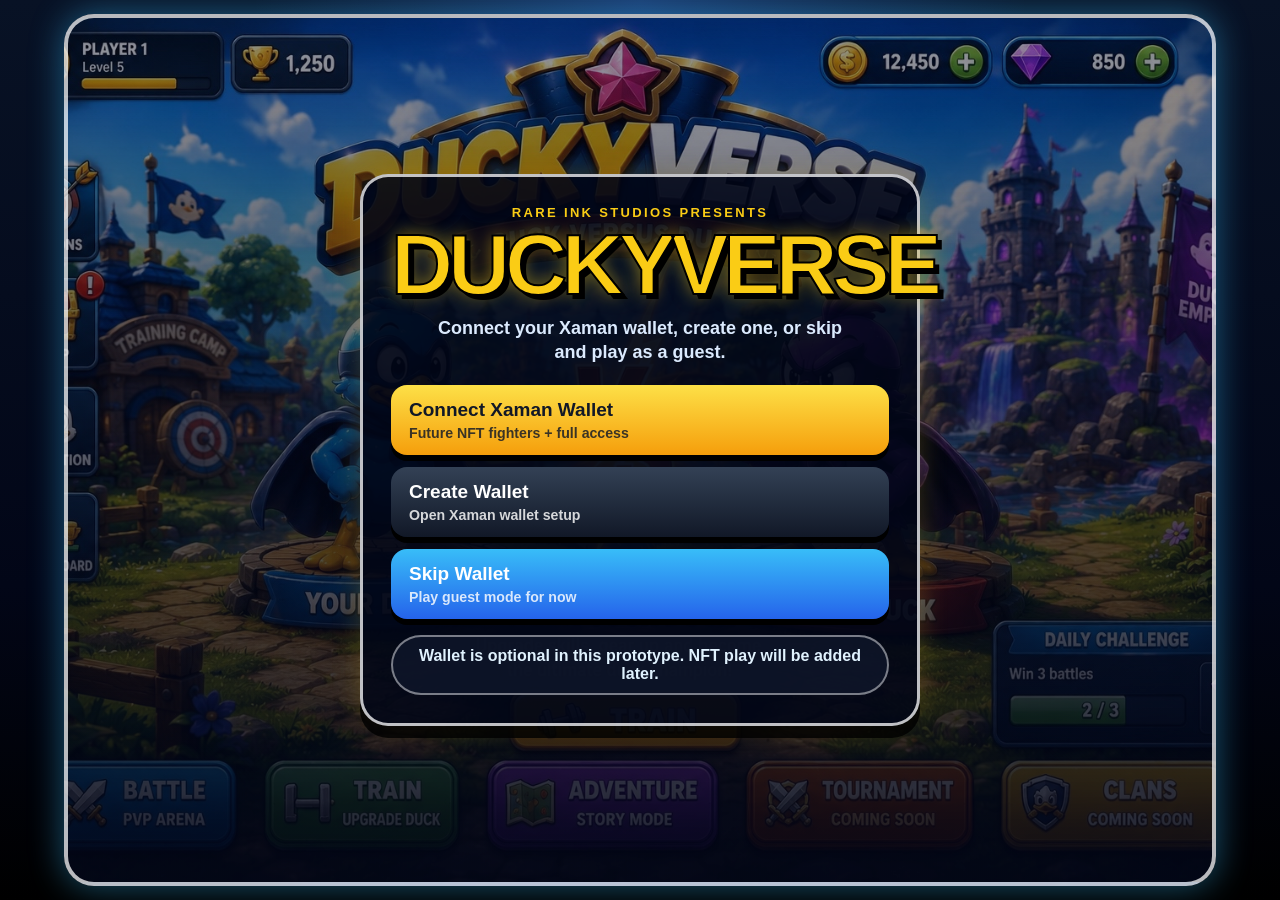
<file: index.html>
<!DOCTYPE html>
<html lang="en">
<head>
  <meta charset="UTF-8" />

  <meta
    http-equiv="refresh"
    content="0; url=./DuckyVerse1/"
  />

  <meta
    name="viewport"
    content="width=device-width, initial-scale=1.0"
  />

  <title>DUCKYVERSE | Rare Ink Studios</title>

  <style>
    html,
    body {
      margin: 0;
      min-height: 100%;
      background: #050816;
      color: #ffffff;
      font-family: Arial, Helvetica, sans-serif;
      display: flex;
      align-items: center;
      justify-content: center;
      text-align: center;
    }

    .card {
      width: min(520px, calc(100% - 32px));
      padding: 28px;
      border: 3px solid rgba(255, 255, 255, 0.75);
      border-radius: 24px;
      background: rgba(2, 6, 23, 0.92);
      box-shadow: 0 0 28px rgba(56, 189, 248, 0.45);
    }

    h1 {
      margin: 0 0 12px;
      color: #facc15;
      font-size: 48px;
      line-height: 0.9;
      text-shadow: 4px 4px 0 #000;
    }

    p {
      margin: 0 0 18px;
      color: #dbeafe;
      font-size: 18px;
      line-height: 1.35;
      font-weight: 700;
    }

    a {
      display: inline-block;
      padding: 14px 18px;
      border-radius: 16px;
      background: linear-gradient(180deg, #fde047, #f59e0b);
      color: #111827;
      font-weight: 900;
      text-decoration: none;
      box-shadow: 0 6px 0 #000;
    }
  </style>
</head>

<body>
  <div class="card">
    <h1>DUCKYVERSE</h1>
    <p>Loading the playable DUCKYVERSE game...</p>
    <a href="./DuckyVerse1/">Open DUCKYVERSE</a>
  </div>

  <script>
    window.location.replace("./DuckyVerse1/");
  </script>
</body>
</html>
</file>
<file: DuckyVerse1/style.css>
:root {
  --ink: #050816;
  --panel: rgba(5, 8, 22, 0.92);
  --blue: #38bdf8;
  --blue-dark: #1d4ed8;
  --gold: #facc15;
  --orange: #f97316;
  --purple: #7c3aed;
  --purple-dark: #4c1d95;
  --green: #22c55e;
  --red: #ef4444;
  --white: #f8fafc;
}

* {
  box-sizing: border-box;
  -webkit-tap-highlight-color: transparent;
}

html,
body {
  margin: 0;
  min-height: 100%;
  background:
    radial-gradient(circle at top, rgba(59, 130, 246, 0.35), transparent 35%),
    linear-gradient(180deg, #081225, #020617 65%, #000);
  color: var(--white);
  font-family: Arial, Helvetica, sans-serif;
  overflow-x: hidden;
}

button {
  font-family: inherit;
}

.app {
  width: min(1180px, 100%);
  margin: 0 auto;
  padding: 14px;
}

.hide {
  display: none !important;
}

.wallet-screen,
.start-screen,
.game-screen {
  min-height: calc(100vh - 28px);
  border: 4px solid rgba(255, 255, 255, 0.72);
  border-radius: 30px;
  overflow: hidden;
  box-shadow: 0 0 34px rgba(56, 189, 248, 0.45);
}

/* KEEP THE BIG BACKGROUND IMAGE */
.wallet-screen,
.start-screen {
  display: flex;
  align-items: center;
  justify-content: center;
  padding: 24px;
  background:
    linear-gradient(rgba(2, 6, 23, 0.42), rgba(2, 6, 23, 0.88)),
    url("assets/duckverse-poster.jpeg");
  background-size: cover;
  background-position: center;
}

.game-screen {
  padding: 12px;
  background: linear-gradient(180deg, #071026, #020617);
}

.wallet-card,
.start-card {
  width: min(560px, 100%);
  padding: 28px;
  border: 3px solid rgba(255, 255, 255, 0.75);
  border-radius: 28px;
  background: rgba(2, 6, 23, 0.86);
  box-shadow: 0 12px 0 rgba(0, 0, 0, 0.82), 0 0 28px rgba(250, 204, 21, 0.22);
  text-align: center;
}

/* THIS IS THE IMPORTANT FIX:
   HIDE THE SMALL DUPLICATE IMAGE */
.poster {
  display: none;
}

.studio {
  margin: 0 0 8px;
  color: var(--gold);
  font-size: 13px;
  font-weight: 900;
  letter-spacing: 0.18em;
}

h1 {
  margin: 0 0 14px;
  color: var(--gold);
  font-size: clamp(46px, 8vw, 86px);
  line-height: 0.86;
  letter-spacing: -0.06em;
  text-shadow: 5px 5px 0 #000, 0 0 18px rgba(250, 204, 21, 0.6);
  -webkit-text-stroke: 2px #000;
}

.tagline {
  margin: 0 auto 20px;
  max-width: 440px;
  color: #dbeafe;
  font-size: 18px;
  line-height: 1.35;
  font-weight: 700;
}

.wallet-choice-grid {
  display: grid;
  gap: 12px;
}

.wallet-choice,
.main-btn,
.small-btn,
#resetBtn {
  border: 0;
  border-radius: 16px;
  padding: 14px 18px;
  color: white;
  background: linear-gradient(180deg, #334155, #111827);
  font-size: 17px;
  font-weight: 900;
  cursor: pointer;
  box-shadow: 0 6px 0 #000;
}

.wallet-choice {
  display: grid;
  gap: 4px;
  text-align: left;
}

.wallet-choice span {
  font-size: 19px;
}

.wallet-choice small {
  opacity: 0.82;
}

.primary-choice,
.main-btn {
  background: linear-gradient(180deg, #fde047, #f59e0b);
  color: #111827;
}

.guest-choice {
  background: linear-gradient(180deg, #38bdf8, #2563eb);
}

.wallet-status,
.action-text,
.access-pill {
  margin-top: 16px;
  padding: 10px 14px;
  border-radius: 999px;
  background: rgba(15, 23, 42, 0.82);
  border: 2px solid rgba(255, 255, 255, 0.45);
  color: #e0f2fe;
  font-weight: 800;
}

.xaman-panel {
  margin-top: 18px;
  padding: 16px;
  border-radius: 20px;
  background: rgba(15, 23, 42, 0.86);
  border: 2px solid rgba(255, 255, 255, 0.5);
}

.start-card {
  text-align: left;
}

.start-card h1,
.start-card .studio,
.start-card .tagline {
  text-align: left;
}

.mini-instructions {
  margin-top: 16px;
  color: #e2e8f0;
  line-height: 1.35;
}

.topbar {
  display: flex;
  justify-content: space-between;
  align-items: center;
  gap: 12px;
  margin-bottom: 10px;
}

.brand {
  color: var(--gold);
  font-size: 25px;
  font-weight: 1000;
  letter-spacing: 0.16em;
  text-shadow: 3px 3px 0 #000;
}

.subbrand {
  margin-top: 3px;
  color: #bfdbfe;
  font-weight: 900;
}

.hud {
  display: grid;
  grid-template-columns: 1fr auto 1fr;
  gap: 10px;
  align-items: center;
  margin-bottom: 10px;
}

.hud-card {
  padding: 10px;
  border: 2px solid rgba(255, 255, 255, 0.62);
  border-radius: 16px;
  background: rgba(255, 255, 255, 0.09);
}

.hud-card.enemy {
  text-align: right;
}

.name {
  margin-bottom: 7px;
  font-size: 14px;
  font-weight: 1000;
}

.health {
  height: 24px;
  border: 3px solid white;
  border-radius: 999px;
  overflow: hidden;
  background: #111827;
}

#p1Health,
#p2Health {
  width: 100%;
  height: 100%;
  background: linear-gradient(90deg, var(--green), var(--gold));
}

.arena-name {
  color: white;
  font-size: 16px;
  font-weight: 1000;
  text-align: center;
  text-shadow: 3px 3px 0 #000;
  white-space: nowrap;
}

.action-text {
  margin: 0 0 10px;
  border-radius: 16px;
  text-align: center;
}

.canvas-wrap {
  position: relative;
}

canvas {
  display: block;
  width: 100%;
  height: auto;
  border: 5px solid white;
  border-radius: 24px;
  background: #111827;
  box-shadow: 0 0 24px rgba(56, 189, 248, 0.55);
}

.winner {
  position: absolute;
  inset: 0;
  display: flex;
  align-items: center;
  justify-content: center;
  padding: 20px;
  color: white;
  background: rgba(0, 0, 0, 0.68);
  border-radius: 24px;
  text-align: center;
  font-size: clamp(34px, 7vw, 72px);
  font-weight: 1000;
  white-space: pre-line;
  text-shadow: 5px 5px 0 #000;
}

.mobile-controls {
  display: grid;
  grid-template-columns: 1fr 1fr;
  gap: 12px;
  margin-top: 12px;
}

.move-pad,
.attack-pad {
  display: flex;
  gap: 8px;
  justify-content: center;
}

.control-btn {
  min-height: 64px;
  border: 3px solid white;
  border-radius: 18px;
  color: white;
  background: rgba(255, 255, 255, 0.12);
  font-weight: 1000;
  cursor: pointer;
  box-shadow: 0 5px 0 #000;
}

.control-btn span {
  display: block;
}

.control-btn small {
  display: block;
  margin-top: 4px;
  opacity: 0.75;
}

.move {
  min-width: 102px;
}

.jump {
  background: linear-gradient(180deg, #38bdf8, #1d4ed8);
}

.punch {
  min-width: 150px;
  background: linear-gradient(180deg, #facc15, #f97316);
  color: #111827;
}

.special {
  min-width: 150px;
  background: linear-gradient(180deg, #a855f7, #581c87);
}

@media (max-width: 850px) {
  .wallet-screen,
  .start-screen {
    flex-direction: column;
  }

  .hud {
    grid-template-columns: 1fr;
  }

  .hud-card.enemy {
    text-align: left;
  }

  .arena-name {
    order: -1;
  }

  .mobile-controls {
    grid-template-columns: 1fr;
  }

  .move,
  .punch,
  .special {
    min-width: 0;
    flex: 1;
  }
}

@media (max-width: 520px) {
  .app {
    padding: 8px;
  }

  .wallet-screen,
  .start-screen,
  .game-screen {
    min-height: calc(100vh - 16px);
    border-width: 3px;
    border-radius: 20px;
  }

  .wallet-card,
  .start-card {
    padding: 18px;
  }

  h1 {
    font-size: 48px;
  }

  .brand {
    font-size: 19px;
  }

  .control-btn {
    min-height: 58px;
    font-size: 12px;
  }
}

@media (orientation: landscape) and (max-height: 560px) {
  .app {
    padding: 6px;
  }

  .game-screen {
    min-height: auto;
  }

  .topbar {
    margin-bottom: 6px;
  }

  .hud {
    margin-bottom: 6px;
  }

  .action-text {
    display: none;
  }

  canvas {
    max-height: 58vh;
    object-fit: contain;
  }

  .mobile-controls {
    margin-top: 6px;
  }

  .control-btn {
    min-height: 44px;
    padding: 6px 8px;
  }
}
</file>
